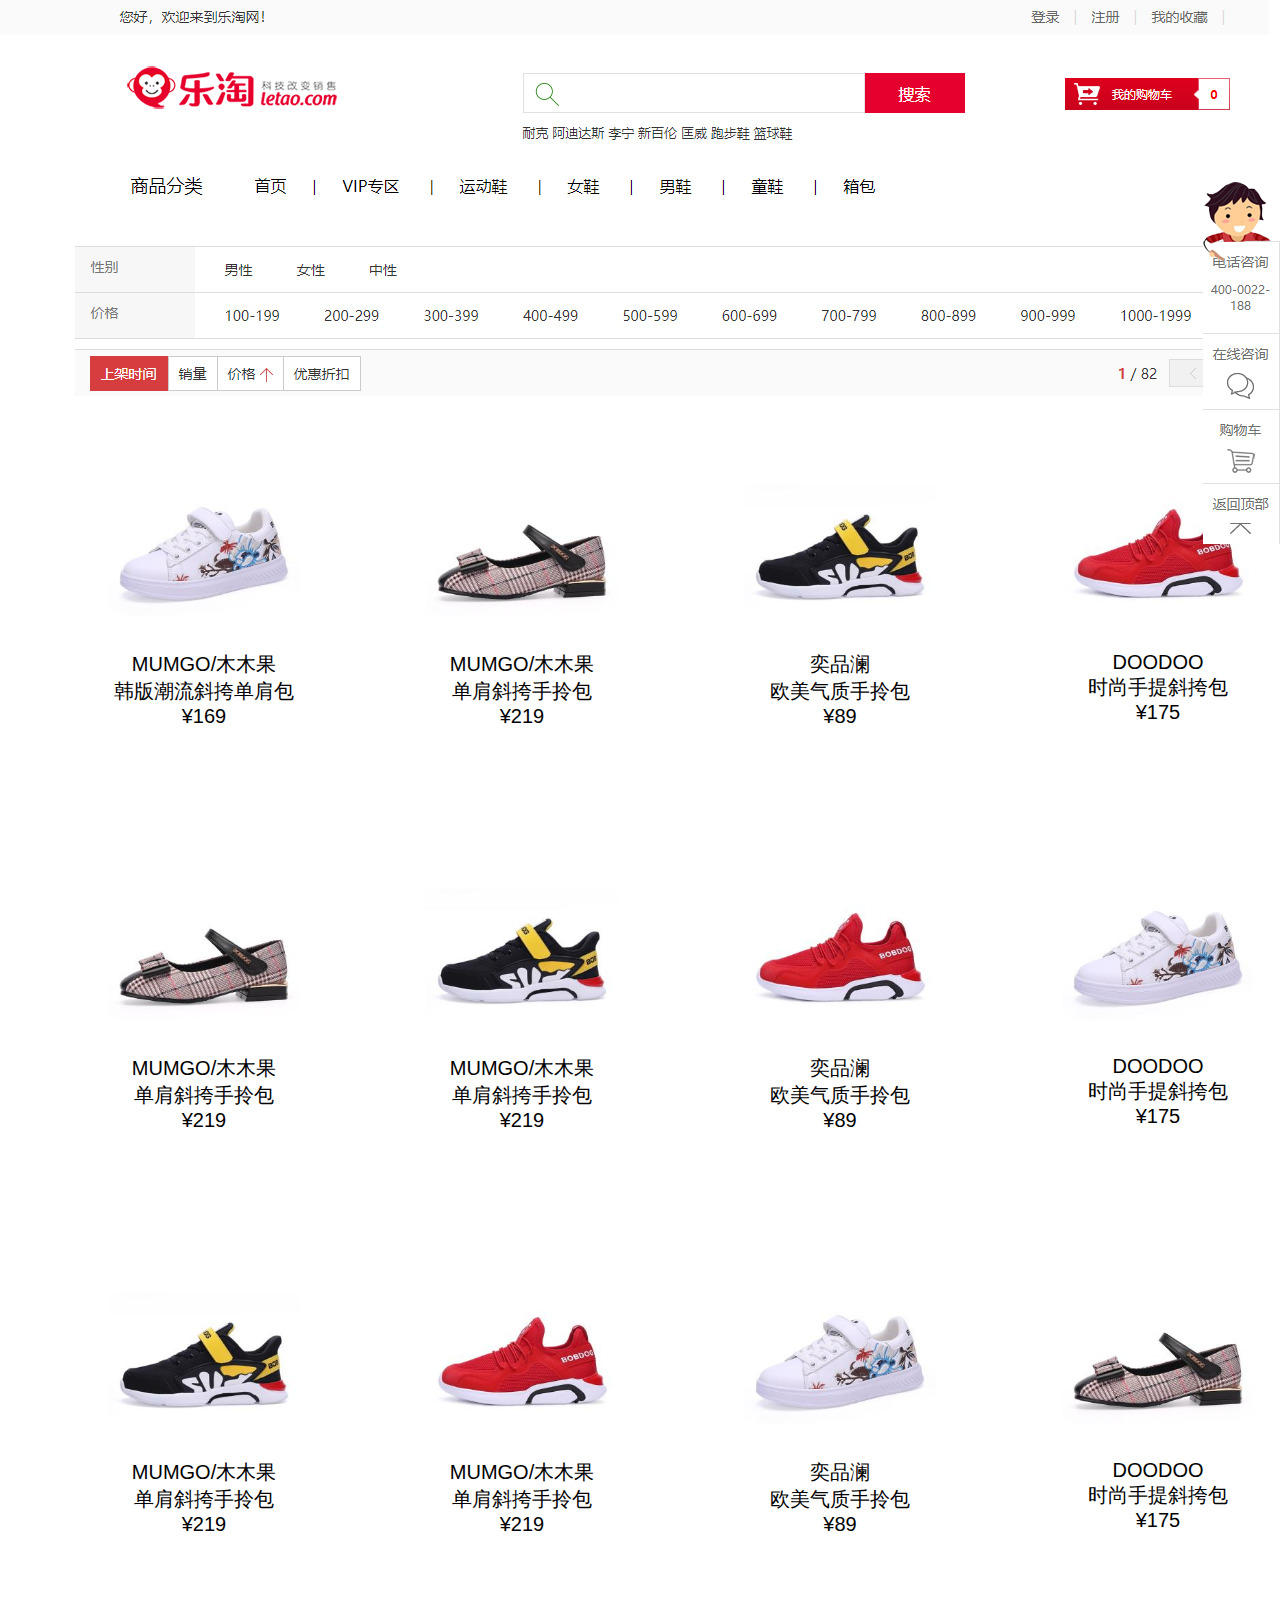
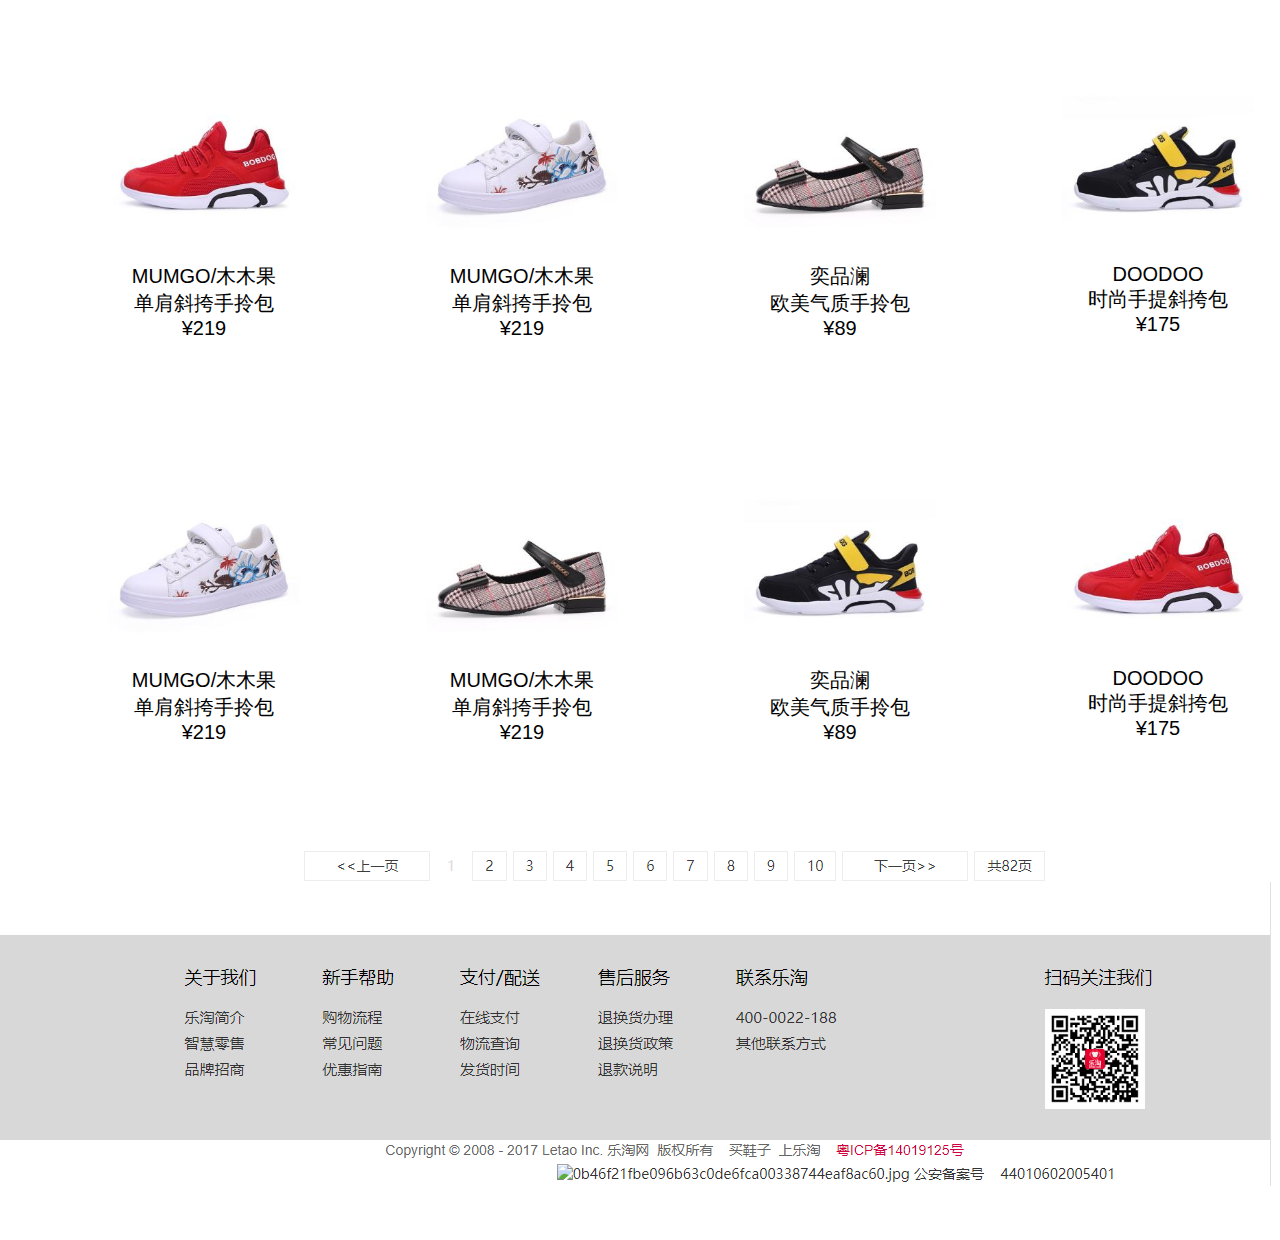
<file: liebiao.html>
<!DOCTYPE html>
<html>
	<head>
		<meta charset="UTF-8">
		<title>商品列表</title>
		<link rel="stylesheet" type="text/css" href="css/base.css"/>
		<link rel="stylesheet" type="text/css" href="css/shangpin.css"/>
		<link rel="stylesheet" type="text/css" href="css/liebiao.css"/>
		<script src="js/liebiao.js"></script>
		<script src="js/jquery.js"></script>
	</head>
	<body>
		<img src="img/liebiaobox.png"/>
		<img src="img/sidebar.png" id="side"/>
		
		<div id="gBox">
			<div class="goods">
				<img src="img/liebiao1.jpg" class="gPic"/>
				<p class="gName">MUMGO/木木果</p>
				<p class="gInf">韩版潮流斜挎单肩包</p>
				<p class="price">¥169</p>
						
			</div>			
		</div>
		
		
		<img src="img/liebiaobotto.png"/>
		<script>
			//window.onload
           $(function(){
           	   console.log( srr );
           	   //each
           	   $.each(srr, function(index,data) {
           	   	   console.log(data)
           	   	   var str = `<div class="goods">
									<img src="${data.src}" class="gPic"/>
									<p class="gName">${data.name}</p>
									<p class="gInf">${data.inf}</p>
									
										<p class="price">${data.price}</p>
												
								</div>	`;
					$('#gBox').append( str );
           	   });
           })
           
           
           $('div').on('click','.gPic',function(){
				alert('点我也没什么用')
//				$('gPic').hover(function(){
//      		$('p').css({"color":"red","fontWeight":"900"})
//      	}
			})
		</script>
	</body>
</html>
</file>
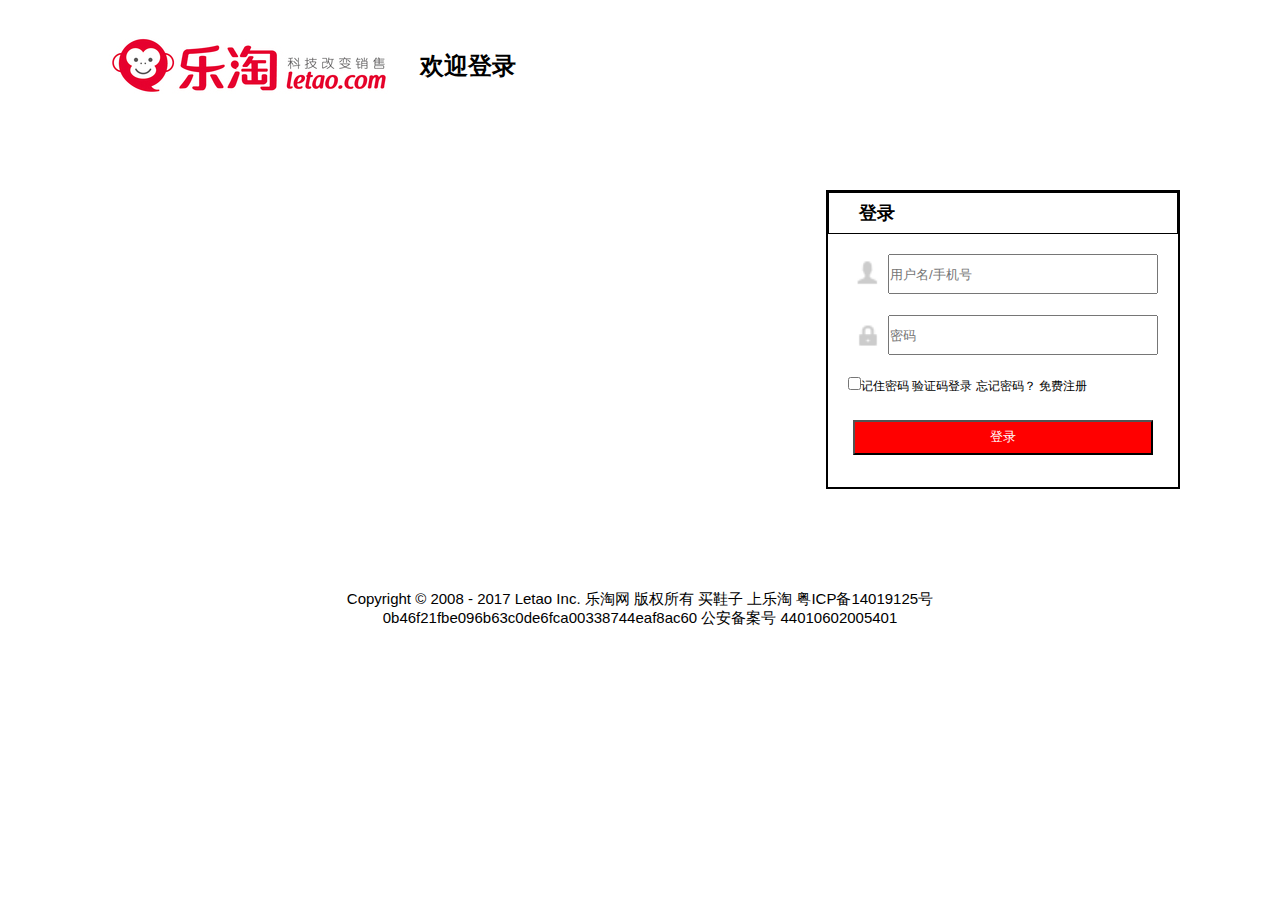
<file: register.html>
<!DOCTYPE html>
<html>
	<head>
		<meta charset="UTF-8">
		<link rel="stylesheet" type="text/css" href="css/base.css"/>
		<link rel="stylesheet" type="text/css" href="css/index.css"/>
		<script src="js/jquery.js"></script>
		<title>登录注册</title>
		<style type="text/css">
			#rbox1{
				/*background: yellow;*/
				width: 500px;
				height: 130px;
				margin: 30px 100px;
			}
			#rbox2{
				width: 350px;
				height: 295px;
				/*background: yellow;*/
				float: right;
				margin-right: 100px;
				border: 2px solid black;
			}
			#rbox3{
				text-align: left;
				padding-left: 30px;
				height: 40px;
				line-height: 40px;
				border: 1px solid black;
			}
			.rbox4{
				height: 40px;
				width: 40px;
				margin-left: 20px;
				
			}
			.rbox5{
				height: 36px;
				width: 266px;
				margin-top: 20px;
			}
			h4{
				font-size: 12px;
				color: white;
				padding: 0;
				margin: 0;
				display: none;
			}
		</style>
	</head>
	<body>
		
		<div id="rbox1">
			<img src="img/logo.png" style="float: left;"/>
			<h1 style="float: left;margin: 20px 20px;">欢迎登录</h1>
		</div>
		
		<div id="rbox2">
				<h2 id="rbox3">登录</h2>
				<img src="img/register1.png"/ class="rbox4"><input type="text" class="rbox5" placeholder="用户名/手机号"/><br />
				<h4 id="p1">请输入用户名/手机号</h4>
				<img src="img/register2.png"/ class="rbox4"><input type="text" class="rbox5" placeholder="密码"/><br />
				<h4 id="p2">请输入密码</h4>
				<input type="checkbox" style="margin-left: 20px;margin-top: 20px;"/>记住密码
				验证码登录 忘记密码？ 免费注册<br />
				<button style="height: 35px;
					width: 300px;
					background: red;
					color: white;
					margin-left: 25px;
					margin-top: 25px;">登录</button>
		</div>
		
		<div style="height: 400px;width: 300px;">
			
		</div>
		
		<p style="text-align: center;font-size: 15px;">Copyright © 2008 - 2017 Letao Inc. 乐淘网  版权所有    买鞋子  上乐淘    粤ICP备14019125号</p>
		<p style="text-align: center;font-size: 15px;">0b46f21fbe096b63c0de6fca00338744eaf8ac60 公安备案号    44010602005401</p>
		
		<script>
			$('.rbox4').blur(function(){
				//取到input的value值，用.val()
				var index = $('.rbox4').index(this);
				var value = $('.rbox4').eq(index).val();
				var reg;
				switch(index){
					case 0:
					  reg=/^\w{4}$/;
					  break;
					case 1:
					  reg=/^1\d{10}$/;
					  break;					  
				}
				checked( reg,value,index )
			})
			
			function checked( reg,value,index ){
				var resulet = reg.test( value );
				console.log(value,resulet,reg);
				if(resulet==false){
					$('h4').eq(index).css('color','orange');
				}else{
					$('h4').eq(index).css('color','white');
				}
			}
		</script>
	</body>
</html>
</file>
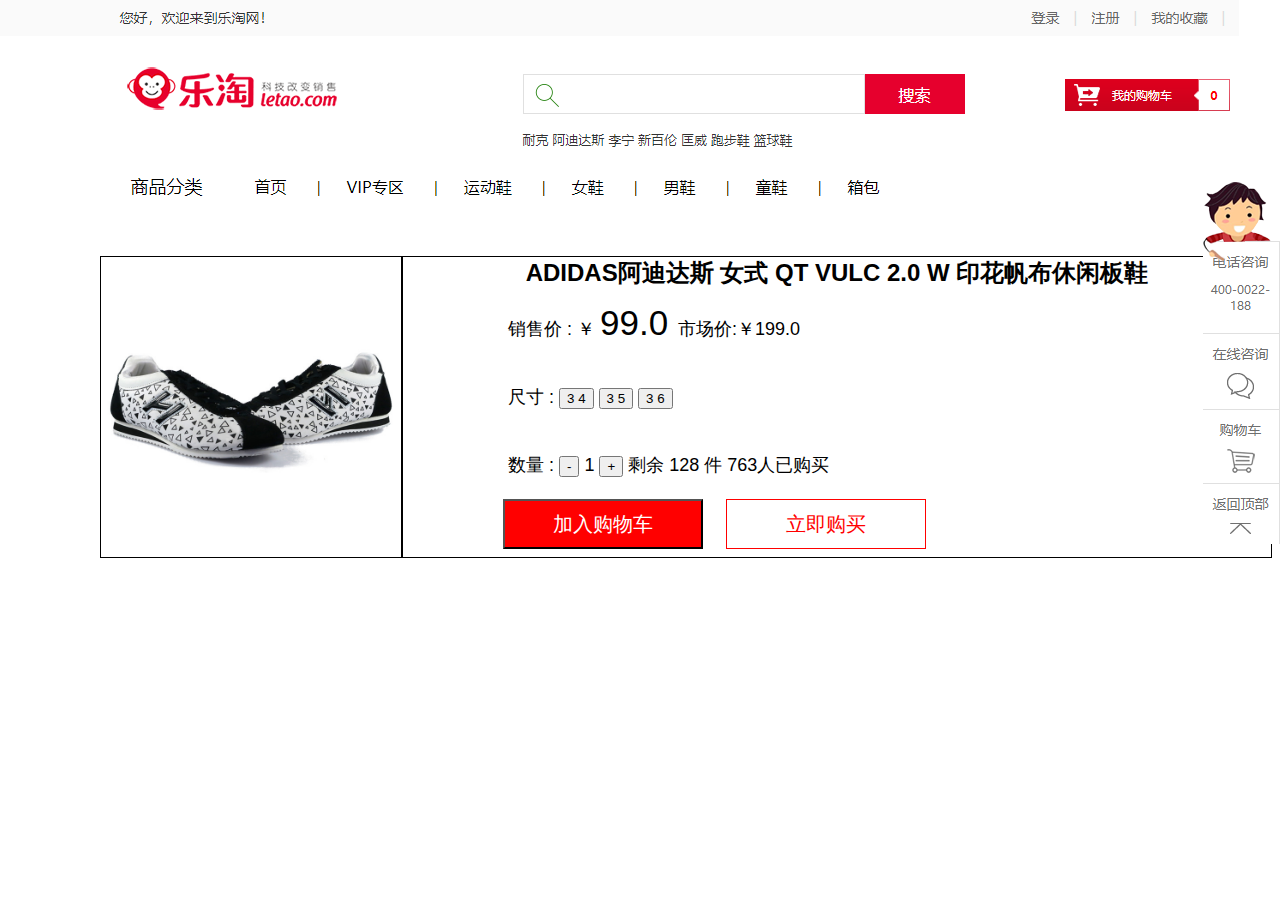
<file: shangpin.html>
<!DOCTYPE html>
<html>
	<head>
		<meta charset="UTF-8">
		<title>商品详情</title>
		<script type="text/javascript" src="js/jquery.js" ></script>
		<link rel="stylesheet" href="css/base.css" />
		<link rel="stylesheet" type="text/css" href="css/shangpin.css"/>
		<style>
			
		</style>
		
	</head>
	<body>
		<img src="img/shangpintop.png"/>
		<img src="img/sidebar.png" id="side"/>
		<div id="spic">
			<img src="img/shangpin1.jpg" id="s"/>
			<div id="bpic">
				<img src="img/shangpin1.jpg" id="b"/>
			</div>
			<div id="square"></div>
		</div>
		
		<div id="sbox1">
			<h1 style="text-align: center;">ADIDAS阿迪达斯 女式 QT VULC 2.0 W 印花帆布休闲板鞋</h1>
			<p class="font"> 销售价 : ￥ <span style="font-size: 35px;"> 99.0 </span><span> 市场价:￥199.0 </span></p> 
			<p class="font"> 尺寸 :  <button> 3 4 </button> <button> 3 5 </button> <button> 3 6 </button></p>
			<p class="font"> 数量 :  <button> - </button> 1 <button> + </button><span> 剩余 128 件   763人已购买 </span></p>
			<button id="sbtn1">加入购物车</button>  
			<button id="sbtn2">立即购买</button>
		</div>
		<script>
			$('#spic').mousemove(function(event){
				
				var nowleft = Math.floor(event.clientX - $('#spic').offset().left)-50;
				var nowtop  = event.clientY - $('#spic').offset().top-50;
				console.log( nowleft,nowtop )
				
				if(nowleft<0){
					nowleft = 0 ;
				}
				if(nowleft>200){
					nowleft = 200 ;
				}				
				if(nowtop<0){
					nowtop = 0 ;
				}				
				if(nowtop>200){
					nowtop = 200 ;
				}				
				
				$('#square').css({
					'top':nowtop,
					'left':nowleft
				})
				$('#b').css({
					'top':-nowtop*3,
					'left':-nowleft*3
				})				
				
				
			})
		</script>
	</body>
</html>
</file>
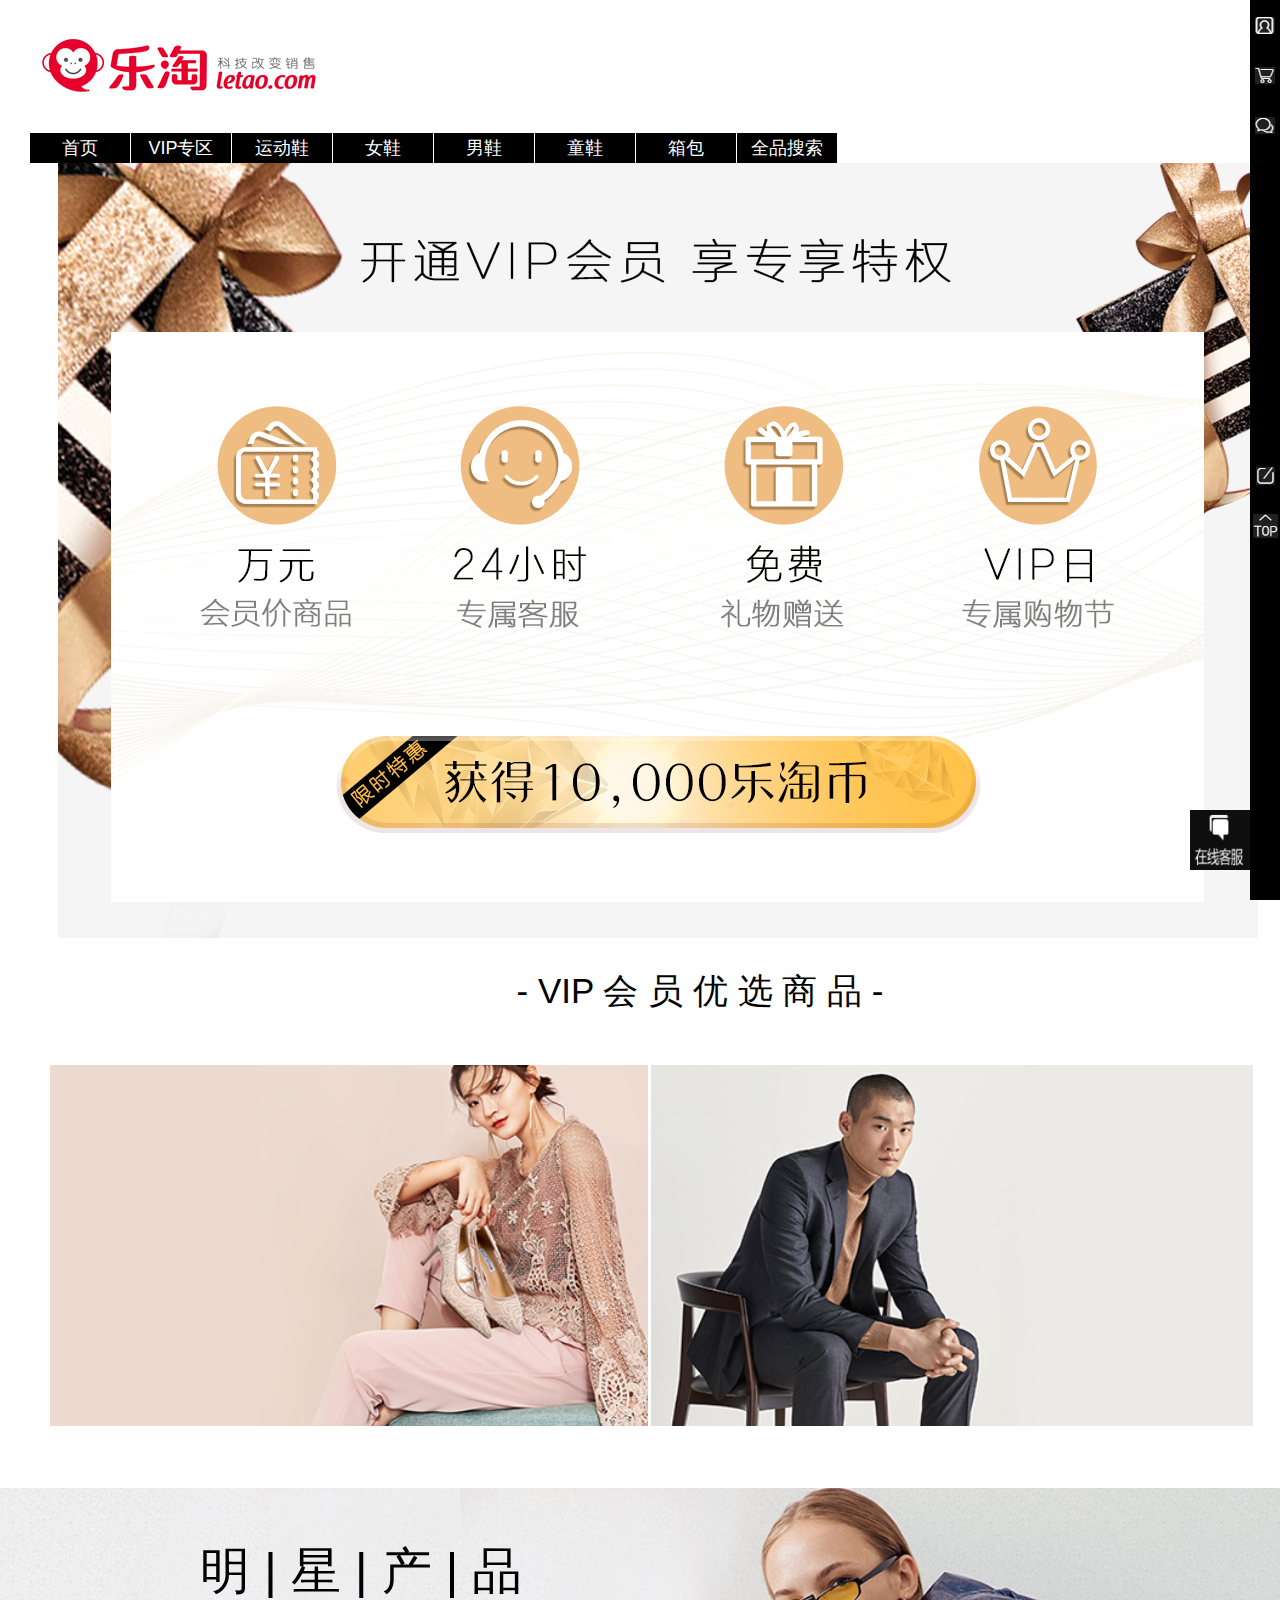
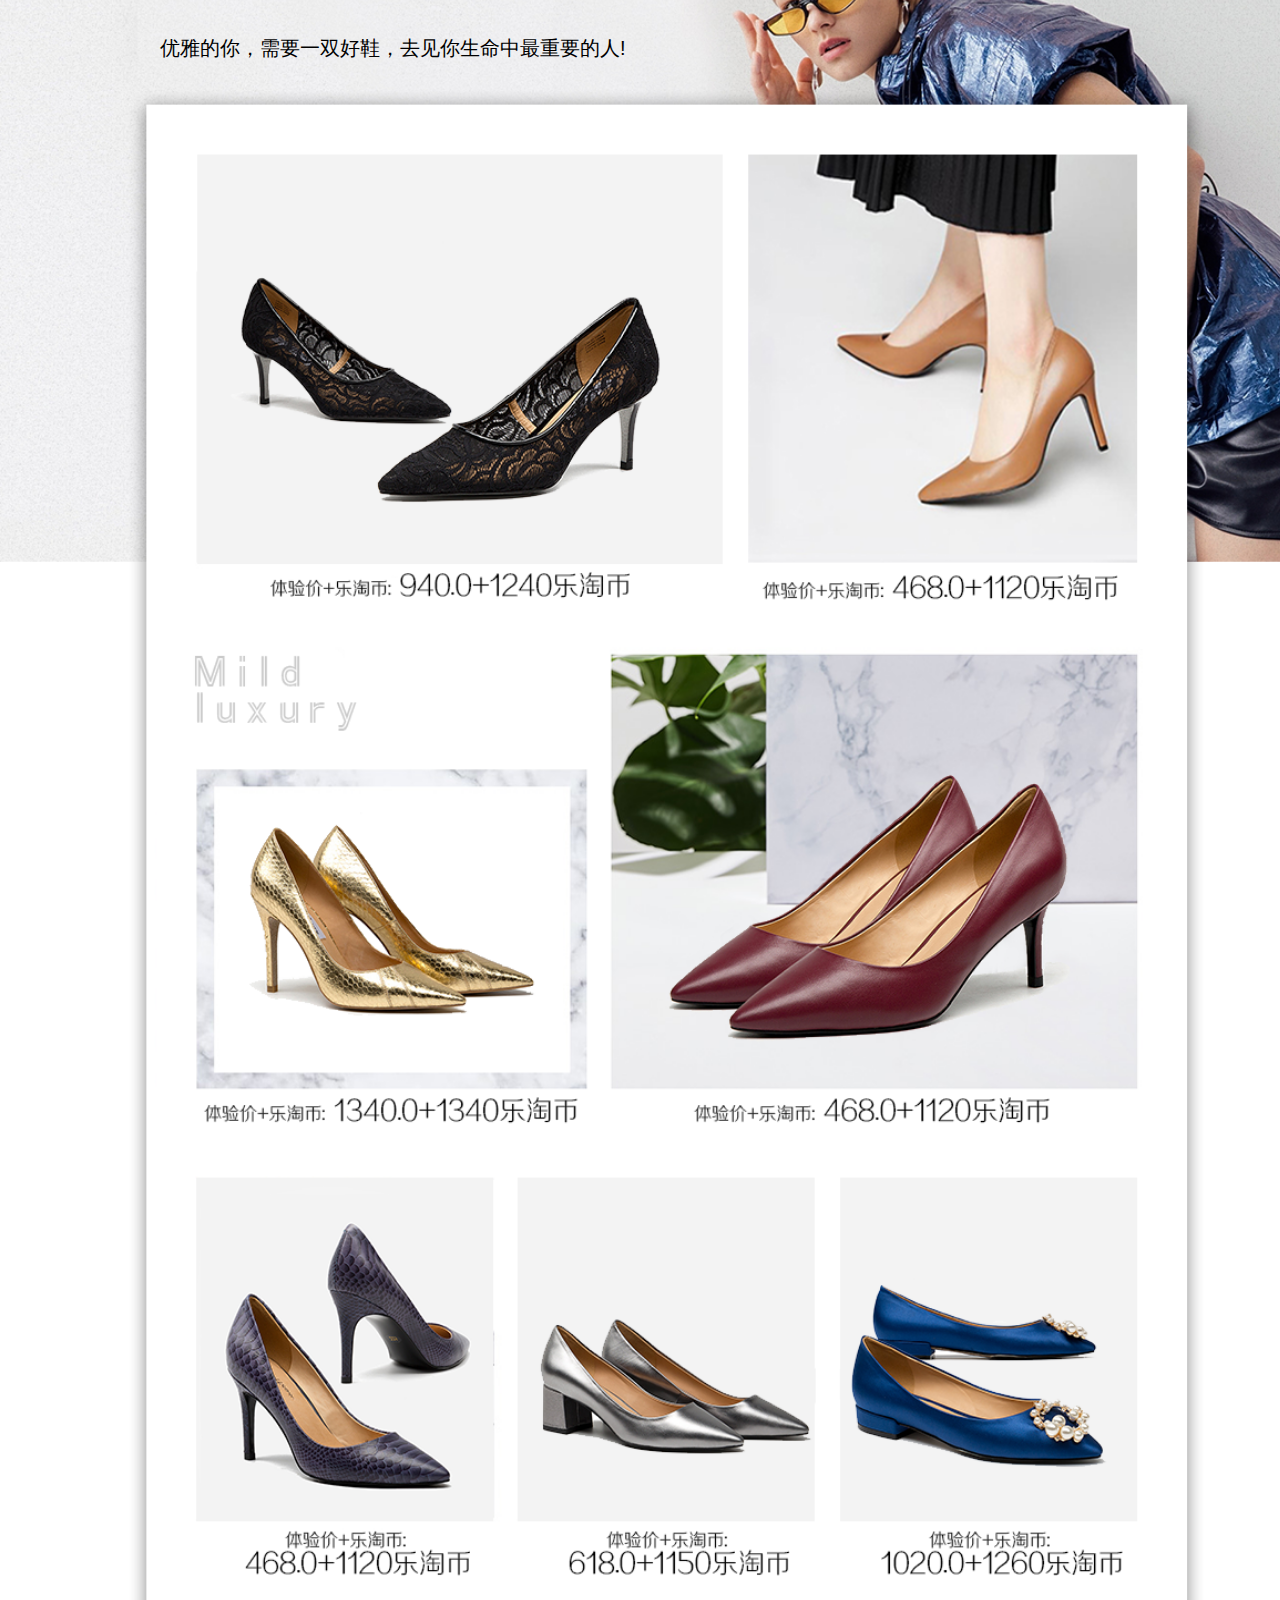
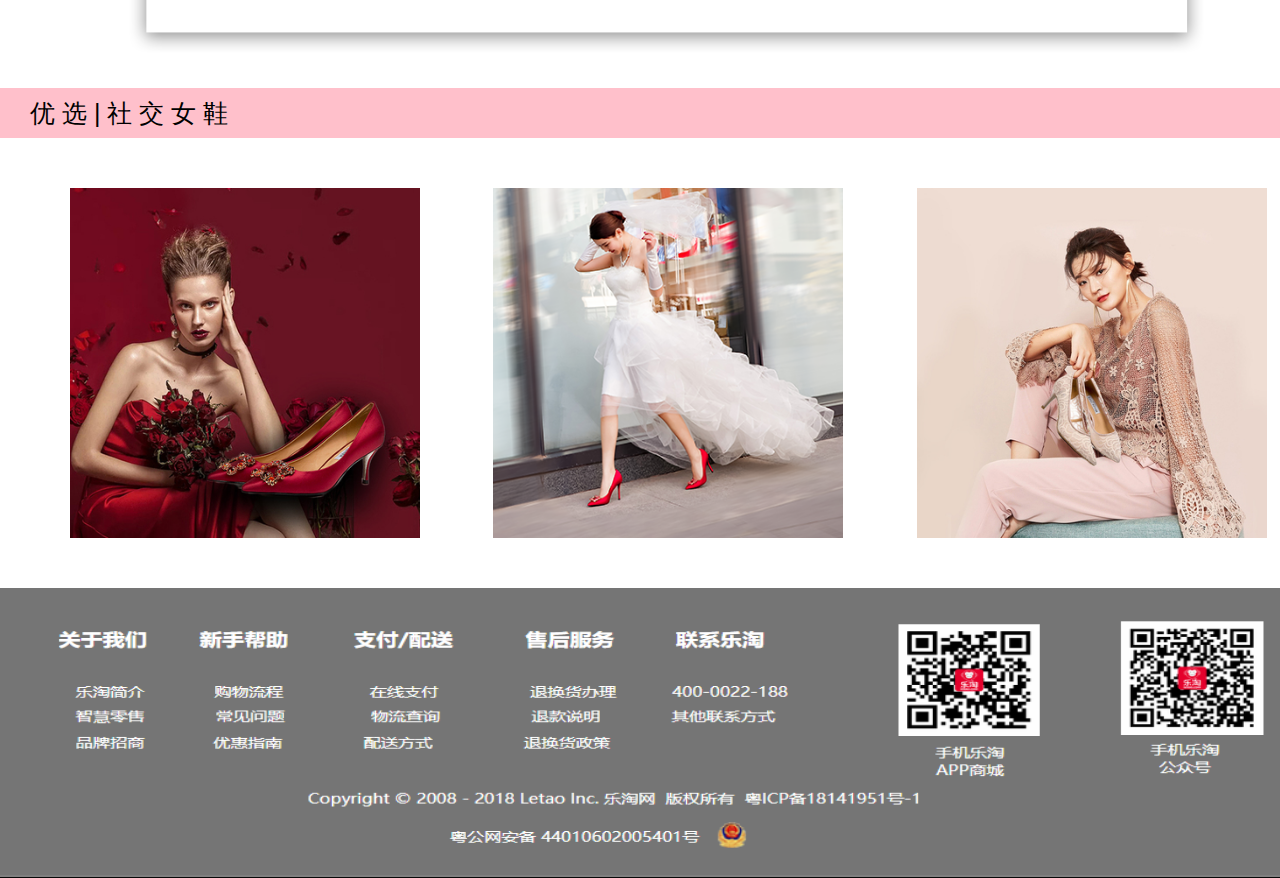
<file: vipArea.html>
<!DOCTYPE html>
<html>
	<head>
		<meta charset="UTF-8">
		<title>VIP专区</title>
		<script src="js/jquery.js"></script>
		<link rel="stylesheet" type="text/css" href="css/base.css"/>
		<link rel="stylesheet" type="text/css" href="css/index.css"/>
		<link rel="stylesheet" type="text/css" href="css/vipArea.css"/>
	</head>
	<body>
		<div id="box1">
			<img src="img/logo.png"/>
		</div>
		<header> </header>
		<sidebar> </sidebar>
		<img src="img/vipimg1.jpg"/ style="margin-left: 58px;">
		<div id="vbox1">
			<p id="vfont">- VIP 会 员 优 选 商 品 -</p>
			<div style="margin-left: 50px;margin-top: 50px;">
				<img src="img/vipbox2.png"/ id="vhover1">
				<img src="img/vipbox3.png"/ id="vhover2">
			</div>
		</div>
		<div id="vbox2">
			<p id="vfont2">  明     |  星   |   产   |   品  </p>
			<p id="vfont3">优雅的你，需要一双好鞋，去见你生命中最重要的人!</p>
		</div>
		<p id="vfont4"> 优  选   |  社  交  女  鞋 </p>
		<div id="vbox3">
			<img src="img/vipimg2.jpg" class="vpic"/>
			<img src="img/vipimg3.jpg" class="vpic"/>
			<img src="img/vipimg4.jpg" class="vpic"/>
		</div>
		
		<img src="img/bottom.png"style="width: 1320px;height: 290px;"/>
	</body>
	<script>
		
		$('header').load('content/header.html')
				
		$('sidebar').load('content/sidebar.html')
		
	</script>
</html>
</file>
<file: css/base.css>
body,ol,ul,h1,h2,h3,h4,h5,h6,p,th,td,dl,dd,form,fieldset,legend,input,textarea,select{margin:0;padding:0}
body{font:12px "微软雅黑","Arial Narrow",HELVETICA;background:#fff;}
a{color:#172c45;text-decoration:none} 
a:hover{color:#cd0200;text-decoration:underline} 
em,i{font-style:normal}   li{list-style:none}
img{border:0;vertical-align:middle} 
table{border-collapse:collapse;border-spacing:0}
p{word-wrap:break-word}
.t{ width: 100%; }
.c{width: 1100px;margin: 0 auto;}
.l{float: left;}
.r{float: right;}
</file>
<file: css/shangpin.css>
#spic,#bpic{
				width: 300px;
				height: 300px;
				border: 1px solid black;
				float: left;
			}
			#spic{
				position: relative;
				margin: 50px auto;
				margin-left: 100px;
			}
			#s{
				width: 300px;
				height: 300px;				
			}
			#bpic{
				position: absolute;
				left:302px;
				top:0;
				overflow: hidden;
				display: none;
			}
			#b{
				width: 900px;
				height: 900px;	
				position: absolute;
				left:0px;
				top:0;								
			}
			#square{
				width: 100px;
				height: 100px;	
				position: absolute;
				left:0px;
				top:0;
				background: gray;
				opacity: 0.5;	
				display: none;						
			}
#spic:hover #bpic{
	display: block;
}
#spic:hover #square{
	display: block;
}
#side{
	position: fixed;
	top: 180px;
	right: 0;
}
#sbox1{
	width: 868px;
	height: 300px;
	/*background: yellow;*/
	border: 1px solid black;
	float: left;
	margin-top:50px;
}
.font{
	font-size: 18px;
	line-height: 68px;
	margin-left: 105px;
}
#sbtn1{
	width: 200px;
	height: 50px;
	background: red;
	margin-left: 100px;
	font-size: 20px;
	color: white;
}
#sbtn2{
	width: 200px;
	height: 50px;
	background: white;
	color: red;
	margin-left: 20px;
	font-size: 20px;
	border: 1px red solid;
}
</file>
<file: css/liebiao.css>
#gBox{
				width: 100%;
				box-sizing: border-box;
				margin-left: 45px;
			}
			.goods{
				float: left;
				margin: 60px;
				width: 192px;
				height: 278px;
				padding: 3px;
			}
			.gName{
				font-size: 20px;
				text-align: center;
			}
			.gPic{
				width: 192px;
				height: 192px;				
			}
			.gInf{
				font-size: 20px;
				text-align: center;
			}
			.price{
				font-size: 20px;
				text-align: center;
			}
</file>
<file: css/index.css>
#box1{
	width: 300px;
	height: 73px;
	/*background: pink;*/
	margin: 30px 30px;
}

/*header.css*/
#nav{
	width: 808px;
	height: 30px;
	background: black;
	margin:0 30px;
}
.btns{
	color: white;
	width: 100px;
	border-right: 1px solid white;
	text-align: center;
	line-height: 30px;
	font-size: 18px;
}
.btns:hover{
	color: red;
}
header{
    width: 100%;
    height: 30px;
    /*background: aqua;*/
    top: 0;
    left: 0;
    z-index: 20;
}
#box2{
	display: none;
	position: relative;
	z-index: 30;
}
.click:hover #box2{
	display: block;
	position: absolute;
	left: 0;
}

/*sidebar.css*/
#box3{
	height: 100%;
	width: 30px;
	background: black;
	position: fixed;
	top: 0;
	right: 0;
}
#sidebar{
	height: 450px;
	width: 30px;
	/*background: pink;*/
}
.icon{
	text-align: center;
	line-height: 50px;
}
.icon:hover{
	background: red;
}

/*carousel.css*/
body,
			ul,
			li {
				margin: 0;
				padding: 0;
				list-style: none;
			}
			
			#box {
				width: 1290px;
				height: 350px;
				margin: 0 auto;
				position: relative;
			}
			
			#picbox {
				width: 1290px;
				height: 350px;
				background: white;
				position: relative;
				overflow: hidden;
			}
			
			.bigPic {
				width: 1290px;
				height: 350px;
				position: absolute;
				left: 0;
				top: 0;
				transition: 0.5s;
			}
			
			#btnBox {
				width: 1150px;
				height: 54px;
				margin-top: 6px;
				display: flex;
				display: -webkit-flex;
				justify-content: space-between;
			}
			
			.picBtn {
				width: 138px;
				height: 54px;
				background: black;
			}
			
			#before,
			#next {
				width: 35px;
				height: 35px;
				background: lightcyan;
				position: absolute;
				z-index: 9;
			}
			
			#before {
				top: 50%;
				left: 0;
			}
			
			#next {
				top: 50%;
				right: 0;
			}
			#before:hover{
				background: gray;
			}
			#next:hover{
				background: gray;
			}
			
/*each1.css*/
#gBox{
				width: 100%;
				box-sizing: border-box;
				margin-left: 45px;
			}
			.goods{
				float: left;
				margin: 60px;
				width: 192px;
				height: 278px;
				padding: 3px;
			}
			.gName{
				font-size: 20px;
				text-align: center;
			}
			.gPic{
				width: 192px;
				height: 192px;				
			}
			.gInf{
				font-size: 20px;
				text-align: center;
			}
			.price{
				font-size: 20px;
				text-align: center;
			}

/*each2.css*/
#each2{
	width: 214px;
	height: 257px;
	/*background: yellow*/
}
.eachfont{
	text-align: center;
	font-size: 15px;
}
.eachimg{
	float: left;
	margin: 5px 60px;
}
.eachimg:hover{
	background: black;
	color: white;
	opacity: 0.7;
}
</file>
<file: css/vipArea.css>
#vbox1{
	width: 1400px;
	height: 550px;
	/*background: yellow;*/
}
#vfont{
	font-size: 35px;
	text-align: center;
	padding-top: 30px;
}
#vhover1:hover{
	opacity: 0.5;
}
#vhover2:hover{
	opacity: 0.5;
}
#vbox2{
	width: 1330px;
	height:1800px;
	/*background: pink;*/
	background-image: url(../img/vipbox4.png);
	background-size: 100% 100%;
}
#vfont2{
	font-size: 50px;
	padding-top: 50px;
	margin-left: 200px;
}
#vfont3{
	font-size: 20px;
	padding-top: 30px;
	margin-left: 160px;
}
#vfont4{
	font-size: 25px;
	background: pink;
	width: 1400px;
	height: 50px;
	padding-left: 30px;
	line-height: 50px;
}
#vbox3{
	width: 1440px;
	height: 450px;
	/*background: blue;*/
}
.vpic{
	width: 350px;
	height: 350px;
	margin-top: 50px;
	margin-left: 70px;
}
.vpic:hover{
	transform:scale(1.1);
	transition: 0.3s;
}
</file>
